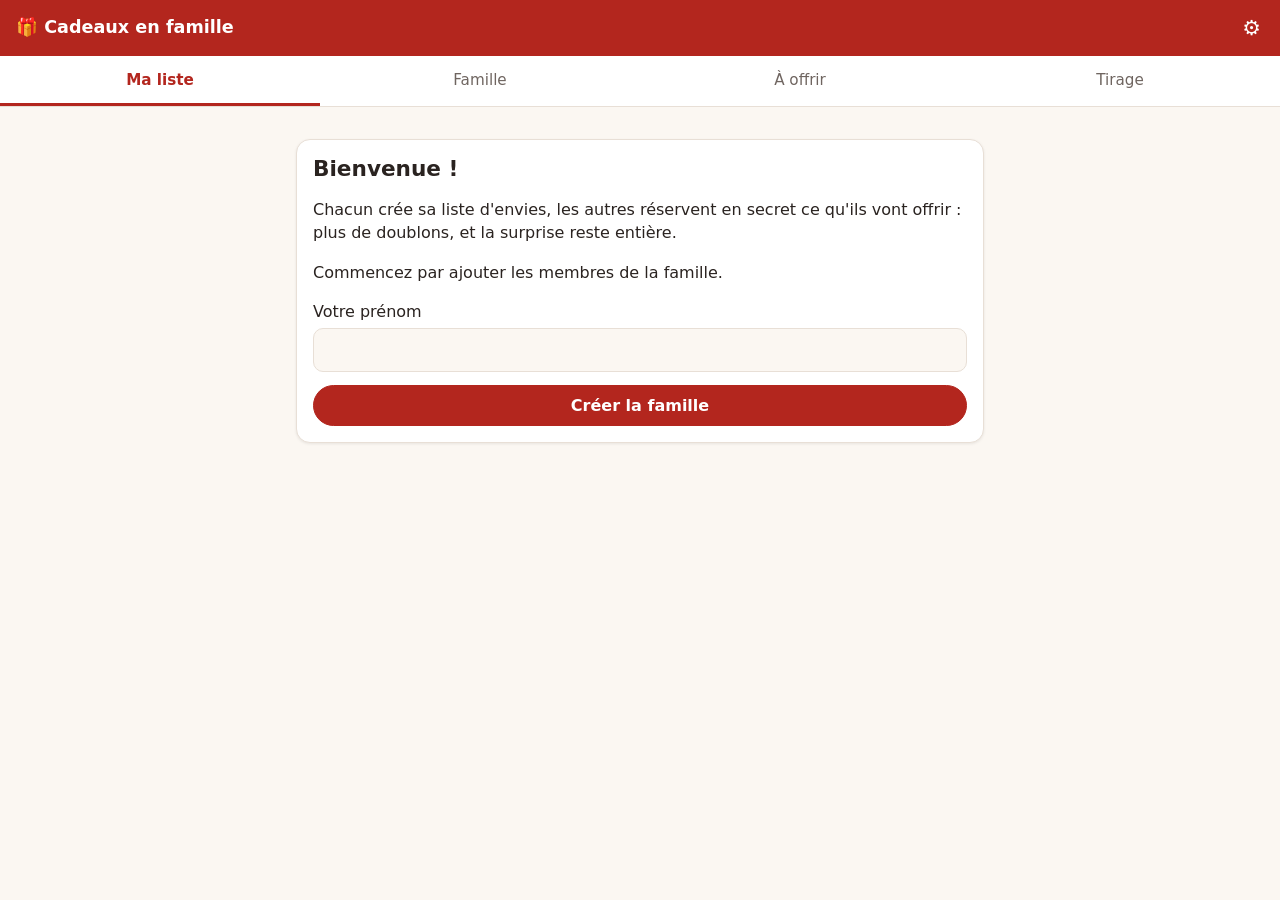
<file: cadeaux-famille/index.html>
<!doctype html>
<html lang="fr">
<head>
  <meta charset="utf-8">
  <meta name="viewport" content="width=device-width, initial-scale=1, viewport-fit=cover">
  <title>Cadeaux en famille</title>
  <meta name="description" content="Listes d'envies partagées, réservations secrètes et tirage au sort pour les cadeaux en famille.">
  <meta name="theme-color" content="#b3261e">
  <link rel="manifest" href="manifest.webmanifest">
  <link rel="icon" href="icon.svg" type="image/svg+xml">
  <link rel="apple-touch-icon" href="icon.svg">
  <link rel="stylesheet" href="style.css">
</head>
<body>
  <header class="topbar">
    <h1><span aria-hidden="true">🎁</span> Cadeaux en famille</h1>
    <div class="topbar-actions">
      <button id="me-button" class="chip" hidden></button>
      <button id="settings-button" class="icon-button" title="Réglages" aria-label="Réglages">⚙️</button>
    </div>
  </header>

  <nav id="tabs" class="tabs" hidden>
    <button data-tab="mine">Ma liste</button>
    <button data-tab="family">Famille</button>
    <button data-tab="gifts">À offrir</button>
    <button data-tab="draw">Tirage</button>
  </nav>

  <main id="app" aria-live="polite">
    <p class="empty">Chargement…</p>
  </main>

  <dialog id="dialog"></dialog>
  <div id="toast" class="toast" role="status" hidden></div>

  <script type="module" src="app.js"></script>
</body>
</html>
</file>
<file: cadeaux-famille/style.css>
:root {
  --bg: #fbf7f2;
  --surface: #ffffff;
  --text: #2a2320;
  --muted: #6f6560;
  --border: #e8dfd6;
  --accent: #b3261e;
  --accent-text: #ffffff;
  --green: #1e7a46;
  --green-bg: #e3f4ea;
  --gold: #a86a00;
  --shadow: 0 1px 3px rgb(0 0 0 / 0.08);
  --radius: 14px;
  color-scheme: light dark;
}

@media (prefers-color-scheme: dark) {
  :root {
    --bg: #1b1716;
    --surface: #262120;
    --text: #f3ece7;
    --muted: #b0a59e;
    --border: #3b3330;
    --accent: #ef6a5f;
    --accent-text: #1b1716;
    --green: #6fd39a;
    --green-bg: #1d3327;
    --gold: #f0b54a;
    --shadow: none;
  }
}

* { box-sizing: border-box; }

body {
  margin: 0;
  background: var(--bg);
  color: var(--text);
  font: 16px/1.45 system-ui, -apple-system, "Segoe UI", Roboto, sans-serif;
  padding-bottom: env(safe-area-inset-bottom);
}

h1, h2, h3 { line-height: 1.2; margin: 0 0 0.5rem; }
h2 { font-size: 1.35rem; }
h3 { font-size: 1.05rem; margin-top: 1.25rem; }
a { color: var(--accent); }

.topbar {
  position: sticky;
  top: 0;
  z-index: 2;
  display: flex;
  align-items: center;
  justify-content: space-between;
  gap: 0.5rem;
  padding: calc(0.6rem + env(safe-area-inset-top)) 1rem 0.6rem;
  background: var(--accent);
  color: var(--accent-text);
}
.topbar h1 { font-size: 1.1rem; margin: 0; white-space: nowrap; }
.topbar-actions { display: flex; gap: 0.4rem; align-items: center; min-width: 0; }

.tabs {
  position: sticky;
  top: calc(2.9rem + env(safe-area-inset-top));
  z-index: 1;
  display: grid;
  grid-template-columns: repeat(4, 1fr);
  background: var(--surface);
  border-bottom: 1px solid var(--border);
}
.tabs button {
  border: 0;
  background: none;
  padding: 0.8rem 0.25rem;
  font: inherit;
  font-size: 0.95rem;
  color: var(--muted);
  border-bottom: 3px solid transparent;
  cursor: pointer;
}
.tabs button.active { color: var(--accent); border-bottom-color: var(--accent); font-weight: 600; }

main {
  max-width: 720px;
  margin: 0 auto;
  padding: 1rem;
}

button, input, select, textarea { font: inherit; color: inherit; }
button { cursor: pointer; }
button:disabled { opacity: 0.5; cursor: not-allowed; }

.primary, .ghost {
  border-radius: 999px;
  padding: 0.5rem 1rem;
  border: 1px solid var(--accent);
}
.primary { background: var(--accent); color: var(--accent-text); font-weight: 600; }
.ghost { background: transparent; color: var(--accent); }
.ghost.danger { border-color: var(--border); color: var(--muted); }
.wide { width: 100%; margin-top: 1rem; padding: 0.8rem; }
.link { background: none; border: 0; color: var(--accent); padding: 0.4rem 0; }

.chip {
  max-width: 45vw;
  overflow: hidden;
  text-overflow: ellipsis;
  white-space: nowrap;
  border: 1px solid rgb(255 255 255 / 0.5);
  background: rgb(255 255 255 / 0.15);
  color: inherit;
  border-radius: 999px;
  padding: 0.3rem 0.75rem;
}
.icon-button { background: none; border: 0; font-size: 1.3rem; padding: 0.2rem; }

.card {
  background: var(--surface);
  border: 1px solid var(--border);
  border-radius: var(--radius);
  padding: 1rem;
  margin: 1rem 0;
  box-shadow: var(--shadow);
}
.hero { text-align: left; }

.muted { color: var(--muted); }
.small { font-size: 0.875rem; }
.empty { color: var(--muted); text-align: center; padding: 2rem 1rem; }

.stack { display: flex; flex-direction: column; gap: 0.8rem; }
.stack label { display: flex; flex-direction: column; gap: 0.3rem; font-weight: 500; }
.row { display: flex; gap: 0.5rem; align-items: center; flex-wrap: wrap; }
.row.end { justify-content: flex-end; }
.row > input, .row > select { flex: 1; min-width: 0; }

input, select, textarea {
  width: 100%;
  padding: 0.6rem 0.75rem;
  border: 1px solid var(--border);
  border-radius: 10px;
  background: var(--bg);
}
textarea { resize: vertical; }

.section-head { display: flex; justify-content: space-between; align-items: center; gap: 0.5rem; }

.grid {
  display: grid;
  grid-template-columns: repeat(auto-fill, minmax(140px, 1fr));
  gap: 0.75rem;
  margin: 1rem 0;
}
.member-tile {
  display: flex;
  flex-direction: column;
  align-items: center;
  gap: 0.25rem;
  padding: 1rem 0.5rem;
  background: var(--surface);
  border: 1px solid var(--border);
  border-radius: var(--radius);
  box-shadow: var(--shadow);
  font-weight: 600;
}
.member-tile .emoji { font-size: 2rem; }
.member-tile .small { font-weight: 400; }

.wishes { list-style: none; padding: 0; margin: 0.75rem 0; display: flex; flex-direction: column; gap: 0.6rem; }
.wish {
  display: flex;
  flex-wrap: wrap;
  justify-content: space-between;
  gap: 0.6rem;
  padding: 0.85rem 1rem;
  background: var(--surface);
  border: 1px solid var(--border);
  border-radius: var(--radius);
  box-shadow: var(--shadow);
}
.wish.is-taken { opacity: 0.6; }
.wish-main { flex: 1 1 220px; min-width: 0; }
.wish-title { font-weight: 600; overflow-wrap: anywhere; }
.wish-meta { display: flex; flex-wrap: wrap; gap: 0.3rem 0.75rem; font-size: 0.875rem; color: var(--muted); margin-top: 0.2rem; }
.wish-note { margin: 0.4rem 0 0; font-size: 0.9rem; white-space: pre-wrap; overflow-wrap: anywhere; }
.wish-actions { display: flex; gap: 0.4rem; align-items: center; flex-wrap: wrap; }
.prio.p3 { color: var(--gold); font-weight: 600; }

.badge { border-radius: 999px; padding: 0 0.5rem; font-weight: 600; }
.badge.mine { background: var(--green-bg); color: var(--green); }
.badge.taken { background: var(--border); color: var(--muted); }

.stats {
  display: grid;
  grid-template-columns: repeat(3, 1fr);
  gap: 0.5rem;
  margin: 1rem 0;
}
.stats div {
  display: flex;
  flex-direction: column;
  align-items: center;
  padding: 0.75rem 0.25rem;
  background: var(--surface);
  border: 1px solid var(--border);
  border-radius: var(--radius);
  text-align: center;
}
.stats strong { font-size: 1.15rem; }
.stats span { font-size: 0.8rem; color: var(--muted); }

.reveal { text-align: center; }
.reveal-name { font-size: 1.8rem; font-weight: 700; margin: 0.25rem 0 1rem; }

.exclusions { list-style: none; padding: 0; display: flex; flex-direction: column; gap: 0.4rem; }
.exclusions li { display: flex; justify-content: space-between; align-items: center; gap: 0.5rem; }

dialog {
  width: min(520px, calc(100vw - 2rem));
  max-height: calc(100dvh - 2rem);
  border: 0;
  border-radius: var(--radius);
  padding: 1.25rem;
  background: var(--surface);
  color: var(--text);
}
dialog::backdrop { background: rgb(0 0 0 / 0.45); }

.members-list { list-style: none; padding: 0; margin: 0; display: flex; flex-direction: column; gap: 0.5rem; }
.members-list li { display: flex; gap: 0.5rem; align-items: center; }
.emoji-button { font-size: 1.5rem; background: none; border: 1px solid var(--border); border-radius: 10px; padding: 0.2rem 0.4rem; }
.file-button { display: inline-flex; align-items: center; cursor: pointer; }

.toast {
  position: fixed;
  left: 50%;
  bottom: calc(1.25rem + env(safe-area-inset-bottom));
  transform: translateX(-50%);
  max-width: calc(100vw - 2rem);
  background: var(--text);
  color: var(--bg);
  padding: 0.65rem 1.1rem;
  border-radius: 999px;
  box-shadow: 0 4px 16px rgb(0 0 0 / 0.2);
  z-index: 10;
}

.badge.idea { background: #fff1c9; color: #7a5200; }
.badge.warn { background: #fde3e1; color: var(--accent); }
@media (prefers-color-scheme: dark) {
  .badge.idea { background: #3a3018; color: var(--gold); }
  .badge.warn { background: #3d2220; }
}

.events h3 { margin-top: 0; }
.events ul { list-style: none; padding: 0; margin: 0; display: flex; flex-direction: column; gap: 0.35rem; }
.events li { display: flex; justify-content: space-between; gap: 0.75rem; }
.events .soon { color: var(--accent); font-weight: 600; white-space: nowrap; }
.events .muted { white-space: nowrap; }

.member-fields { flex: 1; min-width: 0; display: flex; flex-direction: column; gap: 0.3rem; }
.stack .member-fields label { flex-direction: row; align-items: center; gap: 0.4rem; font-weight: 400; }
.member-fields input[type="date"] { padding: 0.3rem 0.5rem; }
</file>
